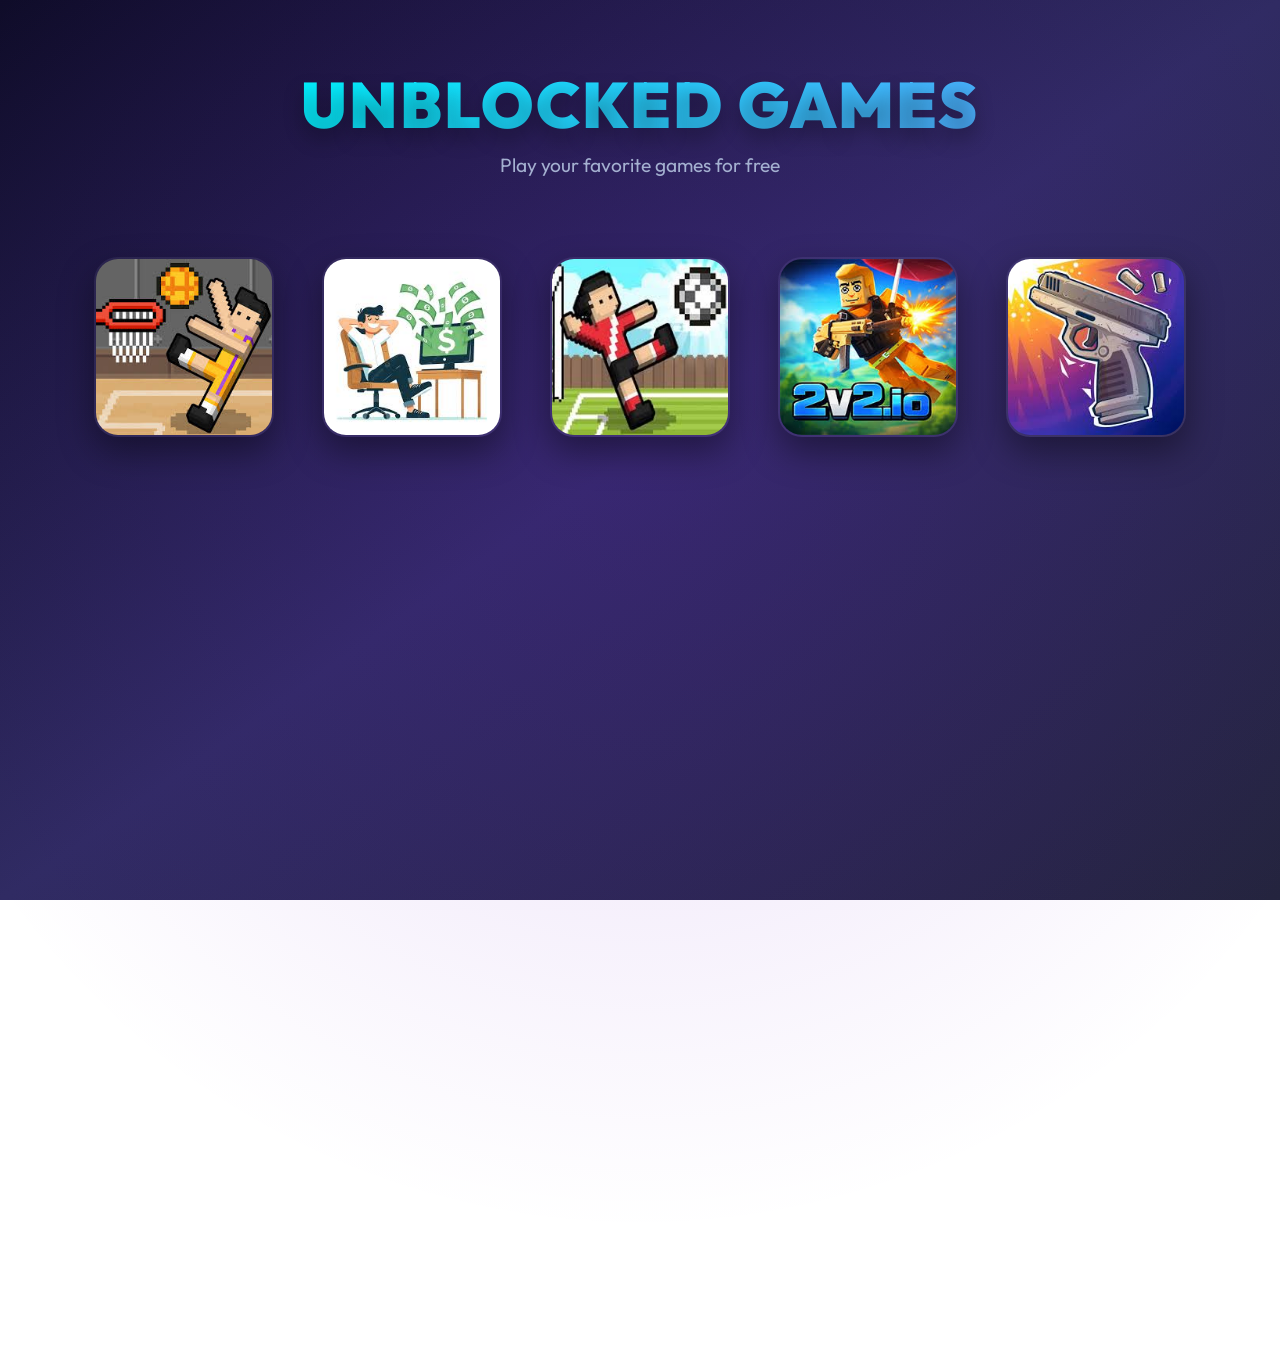
<file: website/index.html>
<!doctype html>
<html lang="en">
  <head>
    <meta charset="UTF-8" />
    <meta name="viewport" content="width=device-width, initial-scale=1.0" />
    <title>Unblocked games</title>
    <link rel="stylesheet" href="style.css" />
  </head>
  <body>
    <header>
      <h1 class="title">Unblocked Games</h1>
      <p class="subtitle">Play your favorite games for free</p>
    </header>

    <main class="games-container">
      <a href="https://adamben8p-cpu.github.io/BasketRandom/" target="_blank" class="game-card">
        <img src="basketrandom.jfif" alt="Basket Random" />
      </a>

      <a href="https://my-gamble-site.vercel.app/" target="_blank" class="game-card secondgame">
        <img src="fakestake.jfif" alt="Fake Stake" />
      </a>

      <a href="https://unblocked-games-786.github.io/Soccer-Random/" target="_blank" class="game-card thirdgame">
        <img src="soccerrandom.jfif" alt="Soccer Random" />
      </a>

      <a href="https://2v2.io/" target="_blank" class="game-card fourthgame">
        <img src="2v2.io.jfif" alt="2v2.io" />
      </a>

      <a href="https://23azostore.github.io/s/gunspin/" target="_blank" class="game-card fifthgame">
        <img src="gunspin.jfif" alt="Gunspin" />
      </a>
    </main>
  </body>
</html>
</file>
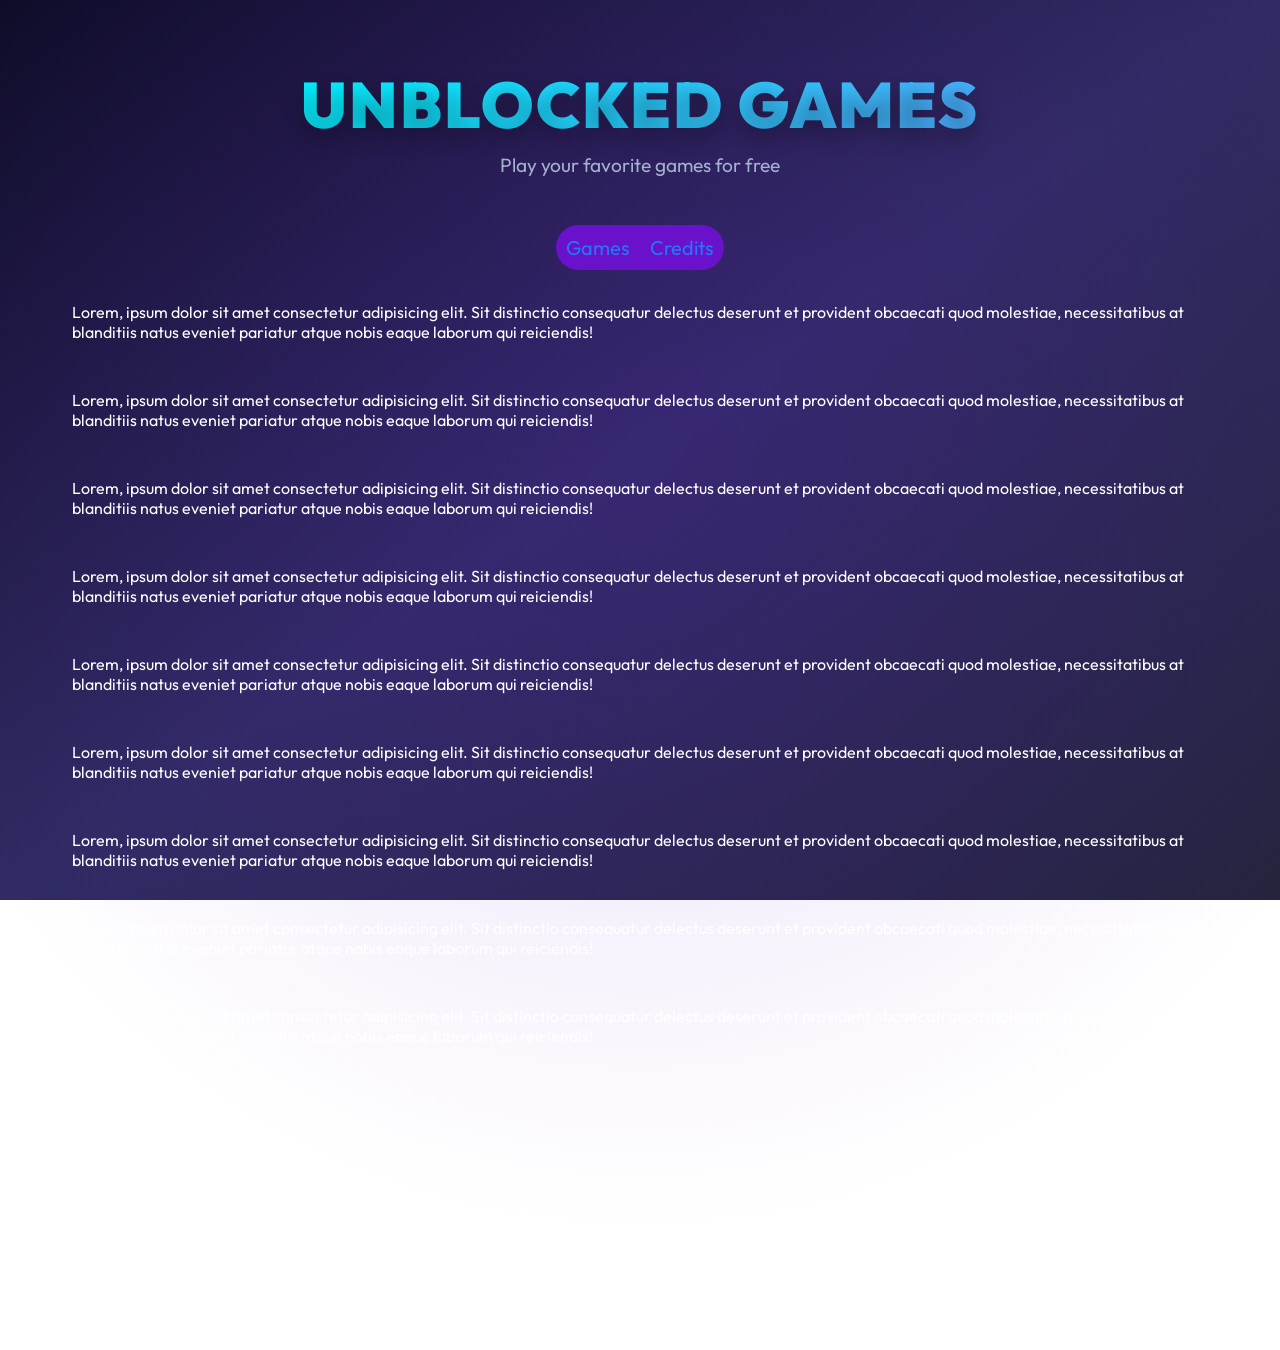
<file: credits.html>
<!doctype html>
<html lang="en">
  <head>
    <meta charset="UTF-8" />
    <meta name="viewport" content="width=device-width, initial-scale=1.0" />
    <title>Unblocked games</title>
    <link rel="stylesheet" href="style.css" />
  </head>
  <body>
    <header>
      <h1 class="title">Unblocked Games</h1>
      <p class="subtitle">Play your favorite games for free</p>
    </header>

    <nav class="navbar">
      <ul>
        <li><a href="index.html">Games</a></li>
        <li><a href="credits.html">Credits</a></li>
      </ul>
    </nav>

    <main class="games-container">
      <p>
        Lorem, ipsum dolor sit amet consectetur adipisicing elit. Sit distinctio
        consequatur delectus deserunt et provident obcaecati quod molestiae,
        necessitatibus at blanditiis natus eveniet pariatur atque nobis eaque
        laborum qui reiciendis!
      </p>
      <p>
        Lorem, ipsum dolor sit amet consectetur adipisicing elit. Sit distinctio
        consequatur delectus deserunt et provident obcaecati quod molestiae,
        necessitatibus at blanditiis natus eveniet pariatur atque nobis eaque
        laborum qui reiciendis!
      </p>
      <p>
        Lorem, ipsum dolor sit amet consectetur adipisicing elit. Sit distinctio
        consequatur delectus deserunt et provident obcaecati quod molestiae,
        necessitatibus at blanditiis natus eveniet pariatur atque nobis eaque
        laborum qui reiciendis!
      </p>
      <p>
        Lorem, ipsum dolor sit amet consectetur adipisicing elit. Sit distinctio
        consequatur delectus deserunt et provident obcaecati quod molestiae,
        necessitatibus at blanditiis natus eveniet pariatur atque nobis eaque
        laborum qui reiciendis!
      </p>
      <p>
        Lorem, ipsum dolor sit amet consectetur adipisicing elit. Sit distinctio
        consequatur delectus deserunt et provident obcaecati quod molestiae,
        necessitatibus at blanditiis natus eveniet pariatur atque nobis eaque
        laborum qui reiciendis!
      </p>
      <p>
        Lorem, ipsum dolor sit amet consectetur adipisicing elit. Sit distinctio
        consequatur delectus deserunt et provident obcaecati quod molestiae,
        necessitatibus at blanditiis natus eveniet pariatur atque nobis eaque
        laborum qui reiciendis!
      </p>
      <p>
        Lorem, ipsum dolor sit amet consectetur adipisicing elit. Sit distinctio
        consequatur delectus deserunt et provident obcaecati quod molestiae,
        necessitatibus at blanditiis natus eveniet pariatur atque nobis eaque
        laborum qui reiciendis!
      </p>
      <p>
        Lorem, ipsum dolor sit amet consectetur adipisicing elit. Sit distinctio
        consequatur delectus deserunt et provident obcaecati quod molestiae,
        necessitatibus at blanditiis natus eveniet pariatur atque nobis eaque
        laborum qui reiciendis!
      </p>
      <p>
        Lorem, ipsum dolor sit amet consectetur adipisicing elit. Sit distinctio
        consequatur delectus deserunt et provident obcaecati quod molestiae,
        necessitatibus at blanditiis natus eveniet pariatur atque nobis eaque
        laborum qui reiciendis!
      </p>
    </main>
  </body>
</html>
</file>
<file: website/style.css>
@import url('https://fonts.googleapis.com/css2?family=Outfit:wght@400;700;900&display=swap');

:root {
  --primary: #6a11cb;
  --secondary: #2575fc;
  --bg-color: #0f0c29;
}

* {
  box-sizing: border-box;
  margin: 0;
  padding: 0;
}

body {
  font-family: 'Outfit', sans-serif;
  min-height: 100vh;
  background: linear-gradient(to bottom right, #0f0c29, #302b63, #24243e);
  background-attachment: fixed;
  color: white;
  display: flex;
  flex-direction: column;
  align-items: center;
  overflow-x: hidden;
}

body::before {
  content: "";
  position: absolute;
  top: -50%;
  left: -50%;
  width: 200%;
  height: 200%;
  background: radial-gradient(circle at center, rgba(106, 17, 203, 0.15) 0%, transparent 50%);
  animation: bgGlow 15s infinite alternate linear;
  z-index: -1;
  pointer-events: none;
}

@keyframes bgGlow {
  0% { transform: scale(1) translate(0, 0); }
  50% { transform: scale(1.2) translate(5%, 5%); }
  100% { transform: scale(1) translate(-5%, -5%); }
}

header {
  text-align: center;
  margin: 4rem 0 3rem 0;
  padding: 0 2rem;
}

.title {
  font-size: clamp(2.5rem, 5vw, 4.5rem);
  font-weight: 900;
  text-transform: uppercase;
  letter-spacing: 2px;
  background: linear-gradient(135deg, #00f2fe 0%, #4facfe 100%);
  -webkit-background-clip: text;
  -webkit-text-fill-color: transparent;
  background-clip: text;
  text-shadow: 0 10px 20px rgba(0, 0, 0, 0.3);
  margin-bottom: 0.5rem;
}

.subtitle {
  font-size: 1.2rem;
  color: #a4b0d0;
  font-weight: 400;
}

.games-container {
  display: flex;
  flex-wrap: wrap;
  justify-content: center;
  gap: 3rem;
  padding: 2rem;
  max-width: 1200px;
  width: 100%;
}

.game-card {
  position: relative;
  display: block;
  width: 180px;
  height: 180px;
  border-radius: 24px;
  text-decoration: none;
  /* Allow the ::before glow to expand beyond the card bounds */
}

/* Gradient glow that appears on hover */
.game-card::before {
  content: "";
  position: absolute;
  inset: -5px; /* Pull it outside a little or let scale handle it */
  border-radius: 28px;
  background: linear-gradient(135deg, #a18cd1 0%, #fbc2eb 100%);
  background: linear-gradient(135deg, #6a11cb 0%, #2575fc 100%);
  opacity: 0;
  transition: opacity 0.4s ease, transform 0.4s cubic-bezier(0.175, 0.885, 0.32, 1.275);
  z-index: 0;
  filter: blur(15px);
}

.game-card:hover::before {
  opacity: 1;
  transform: scale(1.15); /* Expand the glow ring */
}

.game-card img {
  position: relative;
  width: 100%;
  height: 100%;
  object-fit: cover;
  border-radius: 24px;
  box-shadow: 0 15px 35px rgba(0, 0, 0, 0.4);
  transition: transform 0.4s cubic-bezier(0.175, 0.885, 0.32, 1.275), border-color 0.4s;
  border: 2px solid rgba(255, 255, 255, 0.05);
  z-index: 1; /* Keep it above the glow */
}

.game-card:hover img {
  transform: scale(1.1);
  border-color: rgba(255, 255, 255, 0.2);
}
</file>
<file: style.css>
@import url('https://fonts.googleapis.com/css2?family=Outfit:wght@400;700;900&display=swap');

:root {
  --primary: #6a11cb;
  --secondary: #2575fc;
  --bg-color: #0f0c29;
}

* {
  box-sizing: border-box;
  margin: 0;
  padding: 0;
}

body {
  font-family: 'Outfit', sans-serif;
  min-height: 100vh;
  background: linear-gradient(to bottom right, #0f0c29, #302b63, #24243e);
  background-attachment: fixed;
  color: white;
  display: flex;
  flex-direction: column;
  align-items: center;
  overflow-x: hidden;
}

body::before {
  content: "";
  position: absolute;
  top: -50%;
  left: -50%;
  width: 200%;
  height: 200%;
  background: radial-gradient(circle at center, rgba(106, 17, 203, 0.15) 0%, transparent 50%);
  animation: bgGlow 15s infinite alternate linear;
  z-index: -1;
  pointer-events: none;
}

@keyframes bgGlow {
  0% { transform: scale(1) translate(0, 0); }
  50% { transform: scale(1.2) translate(5%, 5%); }
  100% { transform: scale(1) translate(-5%, -5%); }
}

header {
  text-align: center;
  margin: 4rem 0 3rem 0;
  padding: 0 2rem;
}

.title {
  font-size: clamp(2.5rem, 5vw, 4.5rem);
  font-weight: 900;
  text-transform: uppercase;
  letter-spacing: 2px;
  background: linear-gradient(135deg, #00f2fe 0%, #4facfe 100%);
  -webkit-background-clip: text;
  -webkit-text-fill-color: transparent;
  background-clip: text;
  text-shadow: 0 10px 20px rgba(0, 0, 0, 0.3);
  margin-bottom: 0.5rem;
}

.subtitle {
  font-size: 1.2rem;
  color: #a4b0d0;
  font-weight: 400;
}

.games-container {
  display: flex;
  flex-wrap: wrap;
  justify-content: center;
  gap: 3rem;
  padding: 2rem;
  max-width: 1200px;
  width: 100%;
}

.game-card {
  position: relative;
  display: block;
  width: 180px;
  height: 180px;
  border-radius: 24px;
  text-decoration: none;
  /* Allow the ::before glow to expand beyond the card bounds */
}

/* Gradient glow that appears on hover */
.game-card::before {
  content: "";
  position: absolute;
  inset: -5px; /* Pull it outside a little or let scale handle it */
  border-radius: 28px;
  background: linear-gradient(135deg, #a18cd1 0%, #fbc2eb 100%);
  background: linear-gradient(135deg, #6a11cb 0%, #2575fc 100%);
  opacity: 0;
  transition: opacity 0.4s ease, transform 0.4s cubic-bezier(0.175, 0.885, 0.32, 1.275);
  z-index: 0;
  filter: blur(15px);
}

.game-card:hover::before {
  opacity: 1;
  transform: scale(1.15); /* Expand the glow ring */
}

.game-card img {
  position: relative;
  width: 100%;
  height: 100%;
  object-fit: cover;
  border-radius: 24px;
  box-shadow: 0 15px 35px rgba(0, 0, 0, 0.4);
  transition: transform 0.4s cubic-bezier(0.175, 0.885, 0.32, 1.275), border-color 0.4s;
  border: 2px solid rgba(255, 255, 255, 0.05);
  z-index: 1; /* Keep it above the glow */
}

.game-card:hover img {
  transform: scale(1.1);
  border-color: rgba(255, 255, 255, 0.2);
}

.navbar ul{
  font-size: 20px;
  list-style-type: none;
  background-color: #6a11cb;
  padding: 0px;
  margin: 0px;
  overflow: hidden;
  border-radius: 25px;
}

.navbar a{
  color: #2575fc;
  text-decoration: none;
  padding: 10px;
  display: block;
  text-align: center;
}

.navbar a:hover{
  border-style: solid;
  border-radius: 25px;
}

.navbar li{
  float: left;
}
</file>
